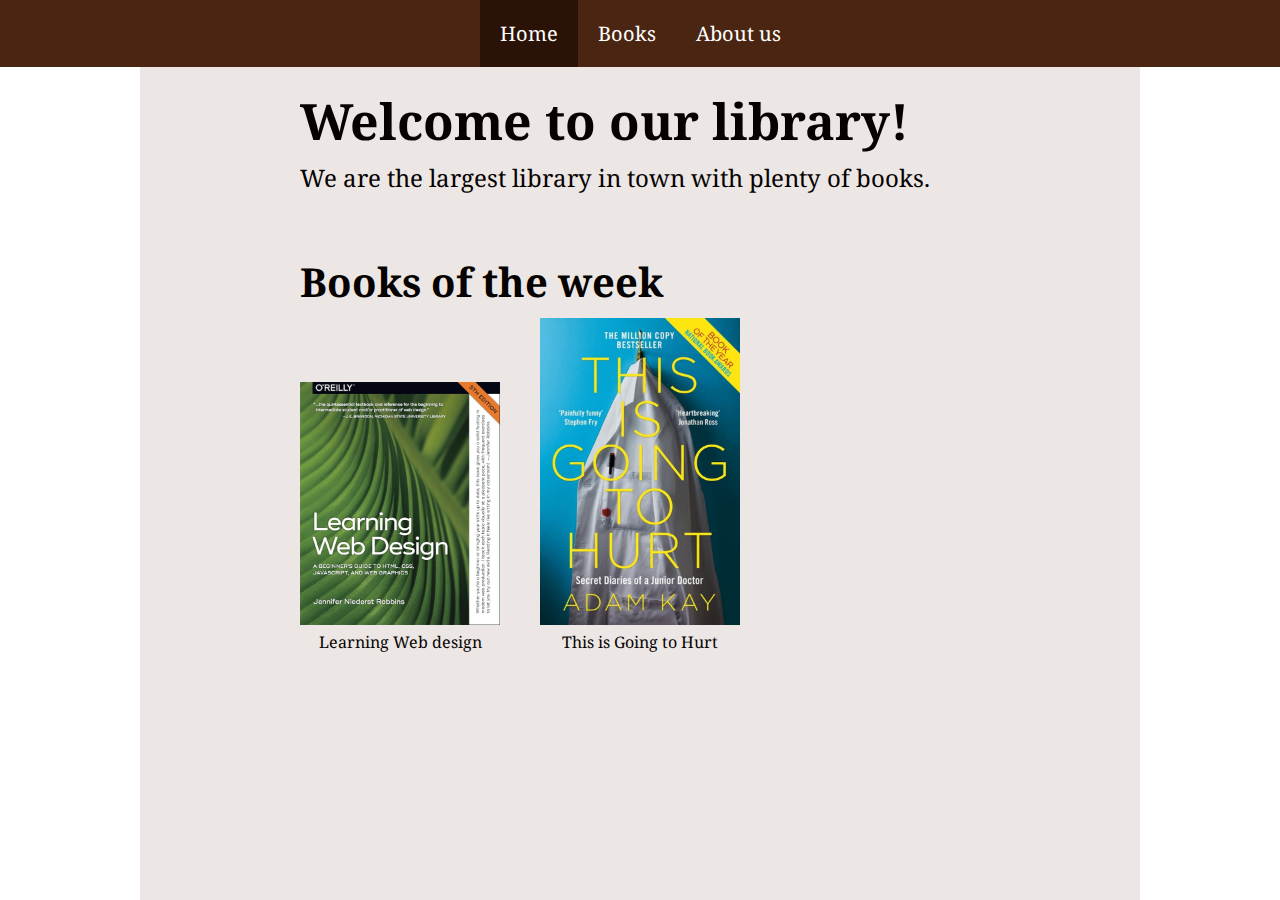
<file: 00-static/index.html>
<!DOCTYPE html>
<html lang="en">
  <head>
    <meta charset="UTF-8" />
    <title>Library</title>
    <!-- Import Google Fonts -->
    <link rel="preconnect" href="https://fonts.googleapis.com" />
    <link rel="preconnect" href="https://fonts.gstatic.com" crossorigin />
    <link
      href="https://fonts.googleapis.com/css2?family=Noto+Serif:wght@400;700&display=swap"
      rel="stylesheet"
    />
    <!-- Our own styles -->
    <link rel="stylesheet" href="style.css" />
  </head>

  <body>
    <nav>
      <ul>
        <li class="active"><a href="index.html">Home</a></li>
        <li><a href="books.html">Books</a></li>
        <li><a href="about.html">About us</a></li>
      </ul>
    </nav>
    <div class="main-container">
      <main>
        <section>
          <h1>Welcome to our library!</h1>
          <p>We are the largest library in town with plenty of books.</p>
        </section>

        <section>
          <h2>Books of the week</h2>
          <div class="book-container">
            <div class="card">
              <div class="book-image-container">
                <img
                  src="img/books/1.jpg"
                  alt="Cover of the book 'Learning web design'"
                />
              </div>
              <p>Learning Web design</p>
            </div>

            <div class="card">
              <div class="book-image-container">
                <img
                  src="img/books/6.jpg"
                  alt="Cover of the book 'This is Going to Hurt'"
                />
              </div>
              <p>This is Going to Hurt</p>
            </div>
          </div>
        </section>
      </main>
    </div>
  </body>
</html>
</file>
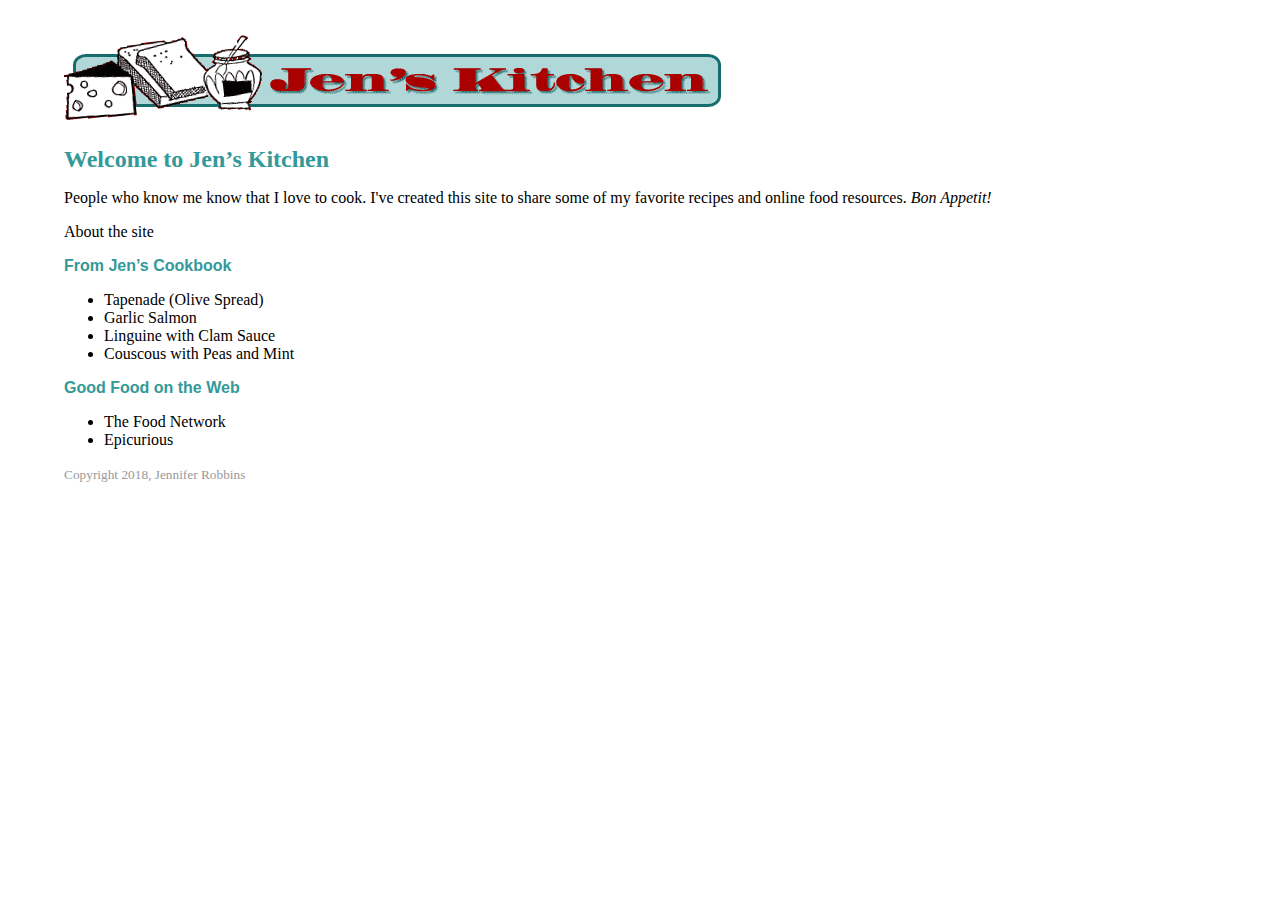
<file: excersises/LWD5e_materials/LWD5e_materials/ch06/Exercise 6-1 to 6-7/jenskitchen/index.html>
<!DOCTYPE html><html><head><meta charset="utf-8"><title>Jen's Kitchen</title><style>body {	margin: 2em 5%;	font-family: Georgia, "Times New Roman", Times, serif;}h1, h2 {		color: #399;}h1 {	font-size: 1.5em;}h2 {	font-family: Verdana, Geneva, sans-serif;	font-size: 1em;}small {	color: #999;}</style></head><body><img src="images/jenskitchen.gif" alt="Jen's Kitchen banner" width="660" height="94"><h1>Welcome to Jen&rsquo;s Kitchen</h1><p>People who know me know that I love to cook. I've created this site to share some of my favorite recipes and online food resources. <i>Bon Appetit!</i> </p><p>About the site</p><h2>From Jen&rsquo;s Cookbook</h2><ul>  <li>Tapenade (Olive Spread)</li>  <li>Garlic Salmon</li>  <li>Linguine with Clam Sauce</li>  <li>Couscous with Peas and Mint</li></ul><h2>Good Food on the Web</h2><ul>  <li>The Food Network</li>  <li>Epicurious </li></ul><p><small>Copyright 2018, Jennifer Robbins</small></p></body></html>
</file>
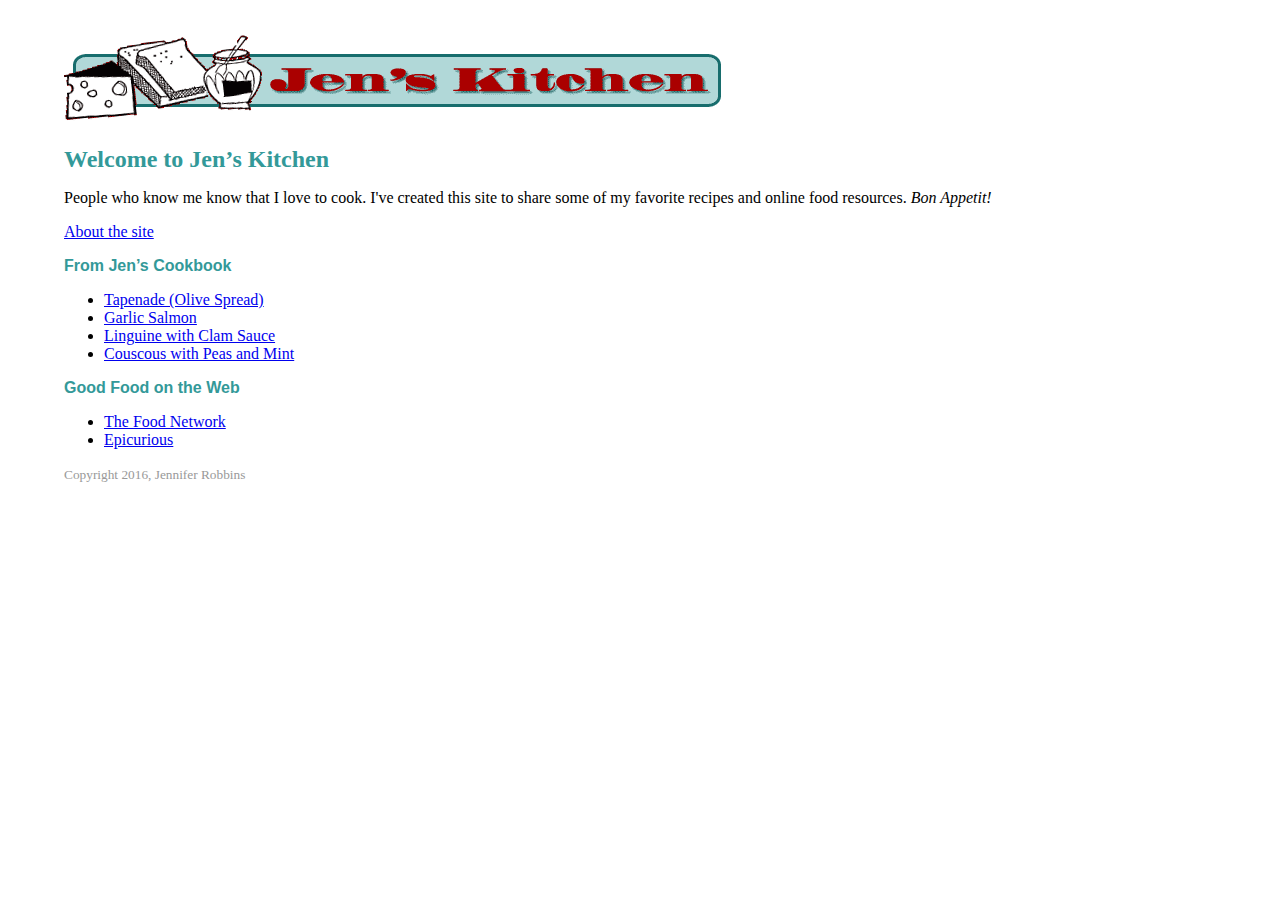
<file: excersises/LWD5e_materials/LWD5e_materials/ch06/finished exercises/jenskitchen/index.html>
<!DOCTYPE html><html><head><meta charset="utf-8"><title>Jen's Kitchen</title><style>body {	margin: 2em 5%;	font-family: Georgia, "Times New Roman", Times, serif;}h1, h2 {		color: #399;}h1 {	font-size: 1.5em;}h2 {	font-family: Verdana, Geneva, sans-serif;	font-size: 1em;}small {	color: #999;}</style></head><body><img src="images/jenskitchen.gif" alt="Jen's Kitchen banner" width="660" height="94"><h1>Welcome to Jen&rsquo;s Kitchen</h1><p>People who know me know that I love to cook. I've created this site to share some of my favorite recipes and online food resources. <i>Bon Appetit!</i> </p><p><a href="about.html">About the site</a></p><h2>From Jen&rsquo;s Cookbook</h2><ul>  <li><a href="recipes/tapenade.html">Tapenade (Olive Spread)</a></li>  <li><a href="recipes/salmon.html">Garlic Salmon</a></li>  <li><a href="recipes/pasta/linguine.html">Linguine with Clam Sauce</a></li>  <li><a href="recipes/pasta/couscous.html">Couscous with Peas and Mint</a></li></ul><h2>Good Food on the Web</h2><ul>  <li><a href="http://www.foodnetwork.com">The Food Network</a></li>  <li><a href="http://www.epicurious.com">Epicurious</a></li></ul><p><small>Copyright 2016, Jennifer Robbins</small></p></body></html>
</file>
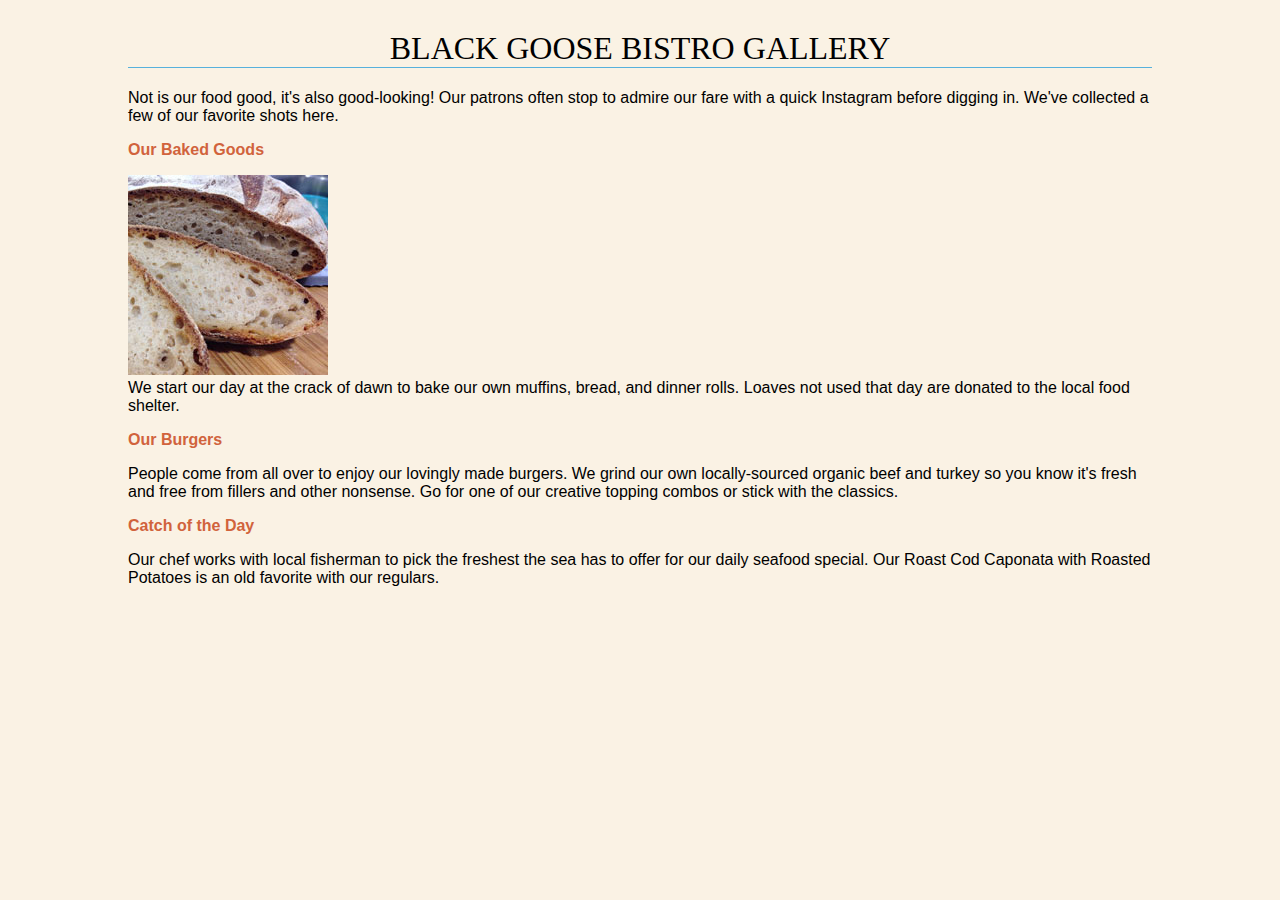
<file: excersises/LWD5e_materials/LWD5e_materials/ch07/Exercise 07-01/gallery/index.html>
<!doctype html>
<html>
<head>
<meta charset="UTF-8">
<title>Black Goose Bistro Gallery</title>
<style>
body {
  background-color: #faf2e4;
  margin: 0 10%;
  font-family: sans-serif;
  }

h1 {
  text-align: center;
  font-family: serif;
  font-weight: normal;
  text-transform: uppercase;
  border-bottom: 1px solid #57b1dc;
  margin-top: 30px;
}

h2 {
  color: #d1633c;
  font-size: 1em;
}

</style>

</head>

<body>


<h1>Black Goose Bistro Gallery</h1>
<p>Not is our food good, it's also good-looking! Our patrons often stop to admire our fare with a quick Instagram before digging in. We've collected a few of our favorite shots here.</p>

<h2>Our Baked Goods</h2>
<p><a href="bread.html"><img src="thumbnails/bread-200.jpg" alt="close-up of sliced rustic bread"></a><br>
We start our day at the crack of dawn to bake our own muffins, bread, and dinner rolls. Loaves not used that day are donated to the local food shelter. </p>

<h2>Our Burgers</h2>
<p>People come from all over to enjoy our lovingly made burgers. We grind our own locally-sourced organic beef and turkey so you know it's fresh and free from fillers and other nonsense. Go for one of our creative topping combos or stick with the classics. </p>

<h2>Catch of the Day</h2>
<p>Our chef works with local fisherman to pick the freshest the sea has to offer for our daily seafood special. Our Roast Cod Caponata with Roasted Potatoes is an old favorite with our regulars.</p>



</body>
</html>
</file>
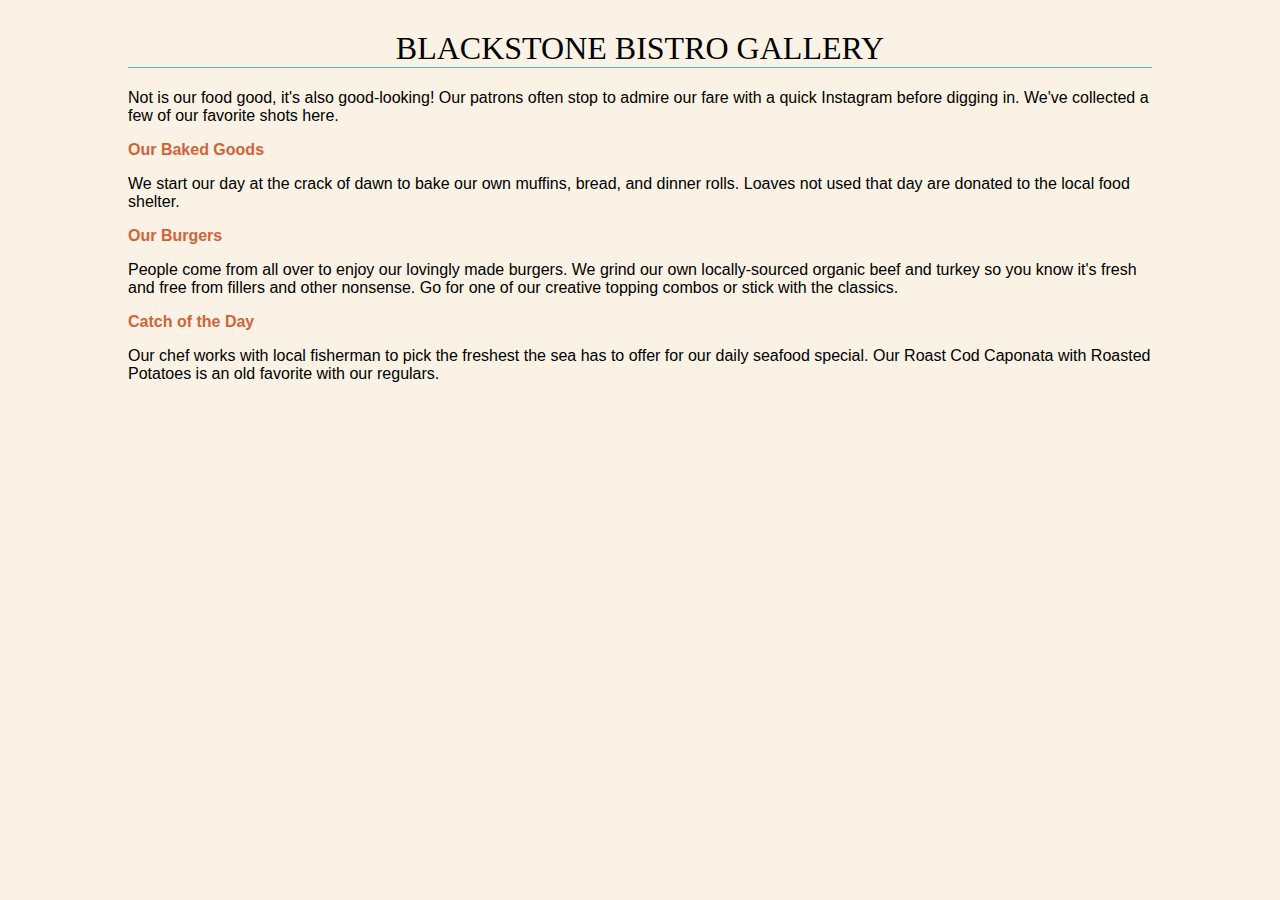
<file: excersises/LWD5e_materials/LWD5e_materials/ch07/Exercise 07-03/responsivegallery/index.html>
<!doctype html>
<html>
<head>
<meta charset="UTF-8">
<title>Blackstone Bistro Gallery</title>
<meta name="viewport" content="width=device-width, initial-scale=1">
<style>
body {
  background-color: #faf2e4;
  margin: 0 10%;
  font-family: sans-serif;
  }

h1 {
  text-align: center;
  font-family: serif;
  font-weight: normal;
  text-transform: uppercase;
  border-bottom: 1px solid #57b1dc;
  margin-top: 30px;
}

h2 {
  color: #d1633c;
  font-size: 1em;
}
img {
	max-width: 100%;
}
</style>

</head>

<body>


<h1>Blackstone Bistro Gallery</h1>
<p>Not is our food good, it's also good-looking! Our patrons often stop to admire our fare with a quick Instagram before digging in. We've collected a few of our favorite shots here.</p>

<h2>Our Baked Goods</h2>
<p>We start our day at the crack of dawn to bake our own muffins, bread, and dinner rolls. Loaves not used that day are donated to the local food shelter. </p>

<h2>Our Burgers</h2>
<p>People come from all over to enjoy our lovingly made burgers. We grind our own locally-sourced organic beef and turkey so you know it's fresh and free from fillers and other nonsense. Go for one of our creative topping combos or stick with the classics. </p>

<h2>Catch of the Day</h2>
<p>Our chef works with local fisherman to pick the freshest the sea has to offer for our daily seafood special. Our Roast Cod Caponata with Roasted Potatoes is an old favorite with our regulars.</p>



</body>
</html>
</file>
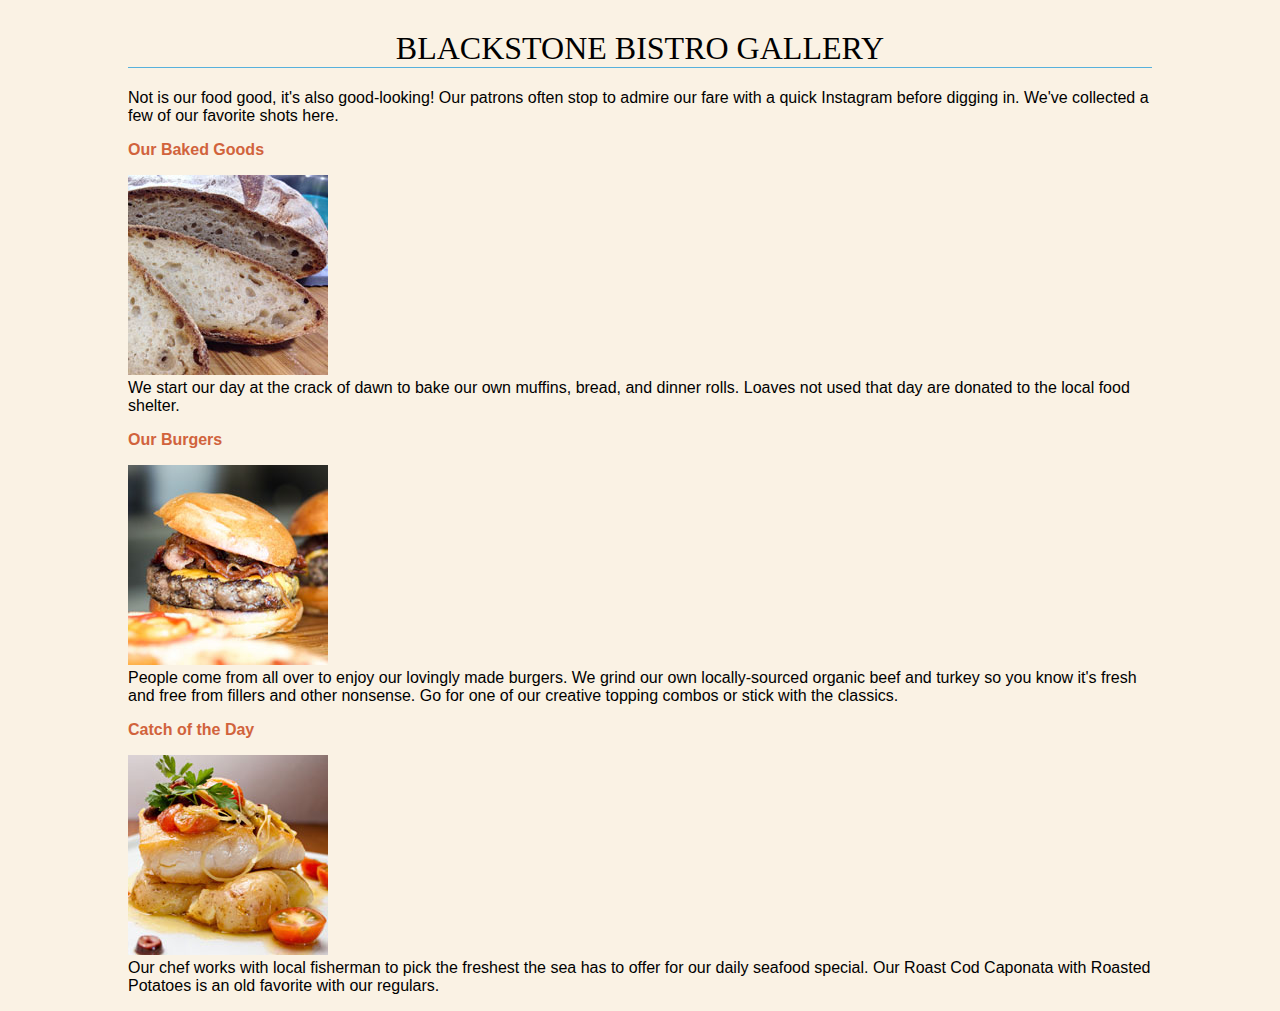
<file: excersises/LWD5e_materials/LWD5e_materials/ch07/finished exercises/gallery/index.html>
<!doctype html>
<html>
<head>
<meta charset="UTF-8">
<title>Black Goose Bistro Gallery</title>
<style>
body {
  background-color: #faf2e4;
  margin: 0 10%;
  font-family: sans-serif;
  }

h1 {
  text-align: center;
  font-family: serif;
  font-weight: normal;
  text-transform: uppercase;
  border-bottom: 1px solid #57b1dc;
  margin-top: 30px;
}

h2 {
  color: #d1633c;
  font-size: 1em;
}

</style>

</head>

<body>


<h1>Blackstone Bistro Gallery</h1>
<p>Not is our food good, it's also good-looking! Our patrons often stop to admire our fare with a quick Instagram before digging in. We've collected a few of our favorite shots here.</p>

<h2>Our Baked Goods</h2>
<p><a href="bread.html"><img src="thumbnails/bread-200.jpg" alt="close-up of sliced rustic bread" width="200" height="200"></a><br>
We start our day at the crack of dawn to bake our own muffins, bread, and dinner rolls. Loaves not used that day are donated to the local food shelter. </p>

<h2>Our Burgers</h2>
<p><a href="burgers.html"><img src="thumbnails/burgers-200.jpg" alt="juicy burgers on a cutting board" width="200" height="200"></a><br>
People come from all over to enjoy our lovingly made burgers. We grind our own locally-sourced organic beef and turkey so you know it's fresh and free from fillers and other nonsense. Go for one of our creative topping combos or stick with the classics. </p>

<h2>Catch of the Day</h2>
<p><a href="fish.html"><img src="thumbnails/fish-200.jpg" alt="baked fish with potatoes and cherry tomatoes" width="200" height="200"></a><br>
Our chef works with local fisherman to pick the freshest the sea has to offer for our daily seafood special. Our Roast Cod Caponata with Roasted Potatoes is an old favorite with our regulars.</p>



</body>
</html>
</file>
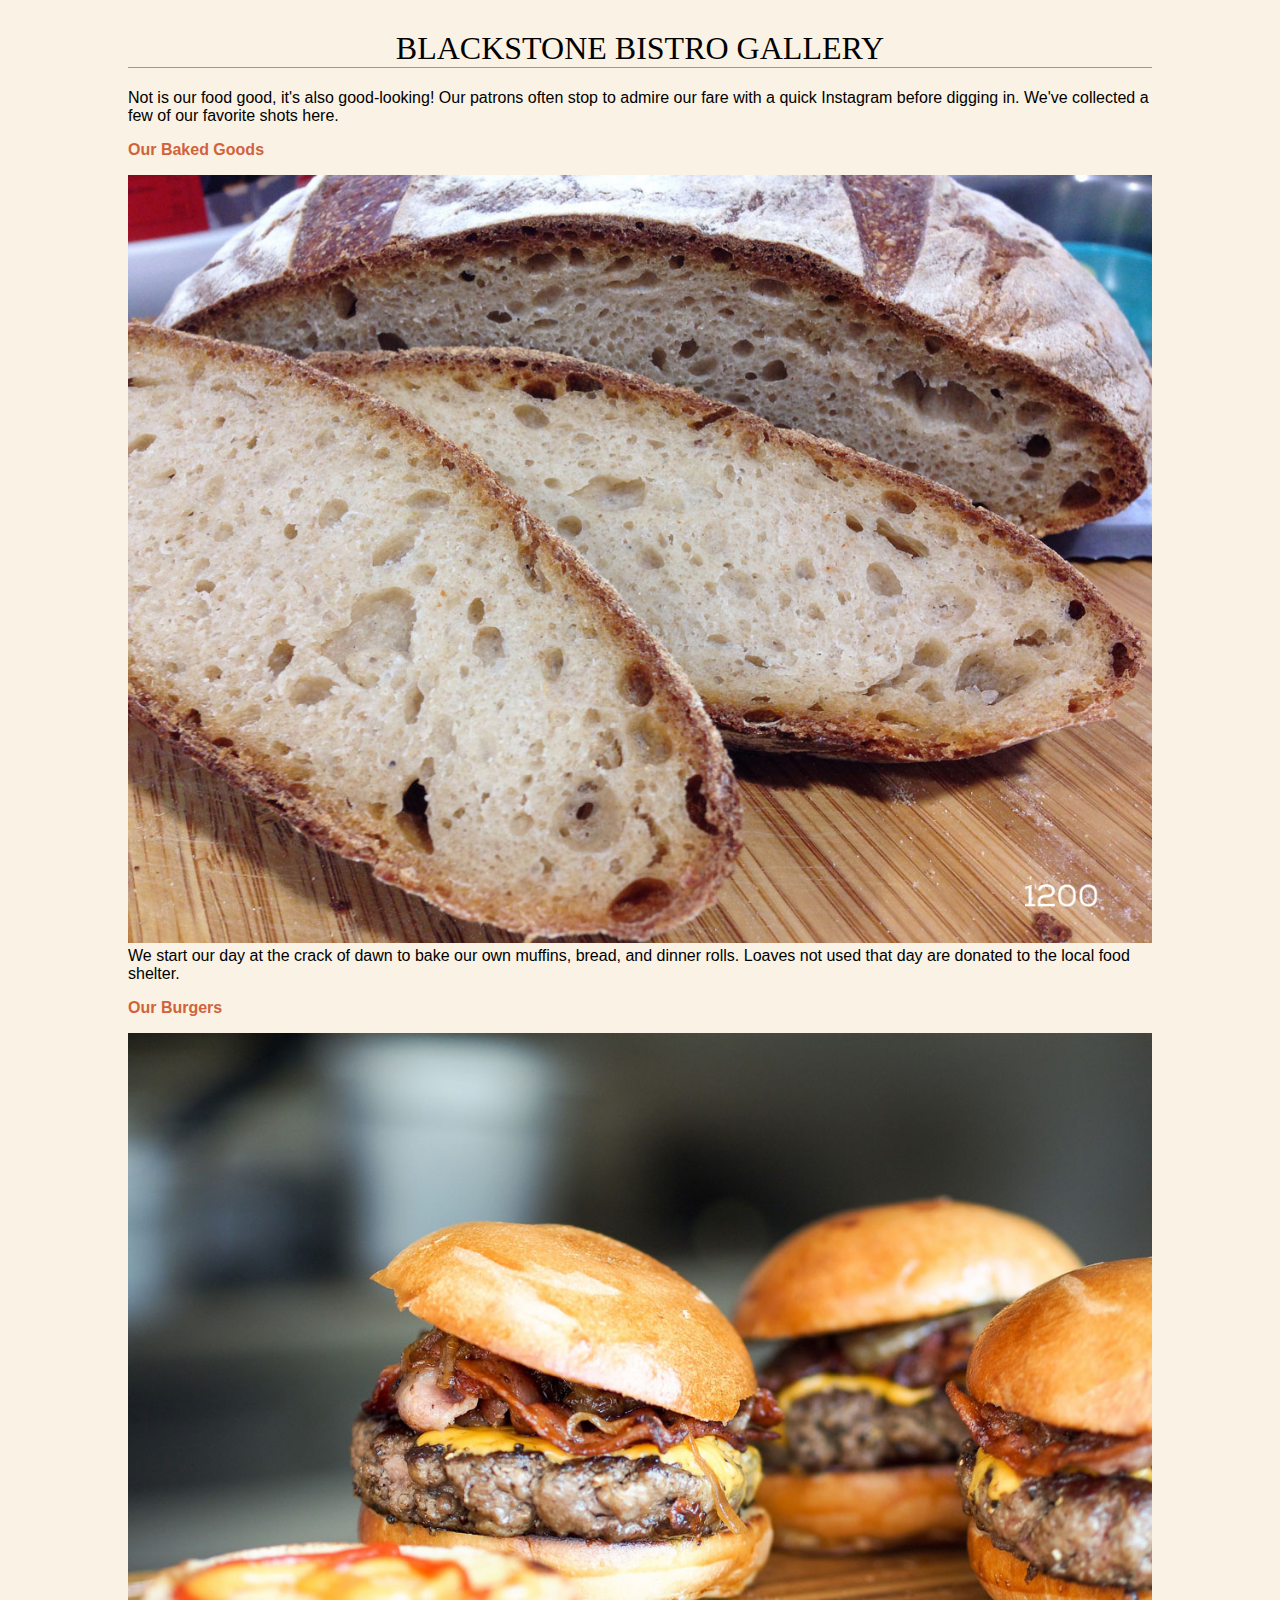
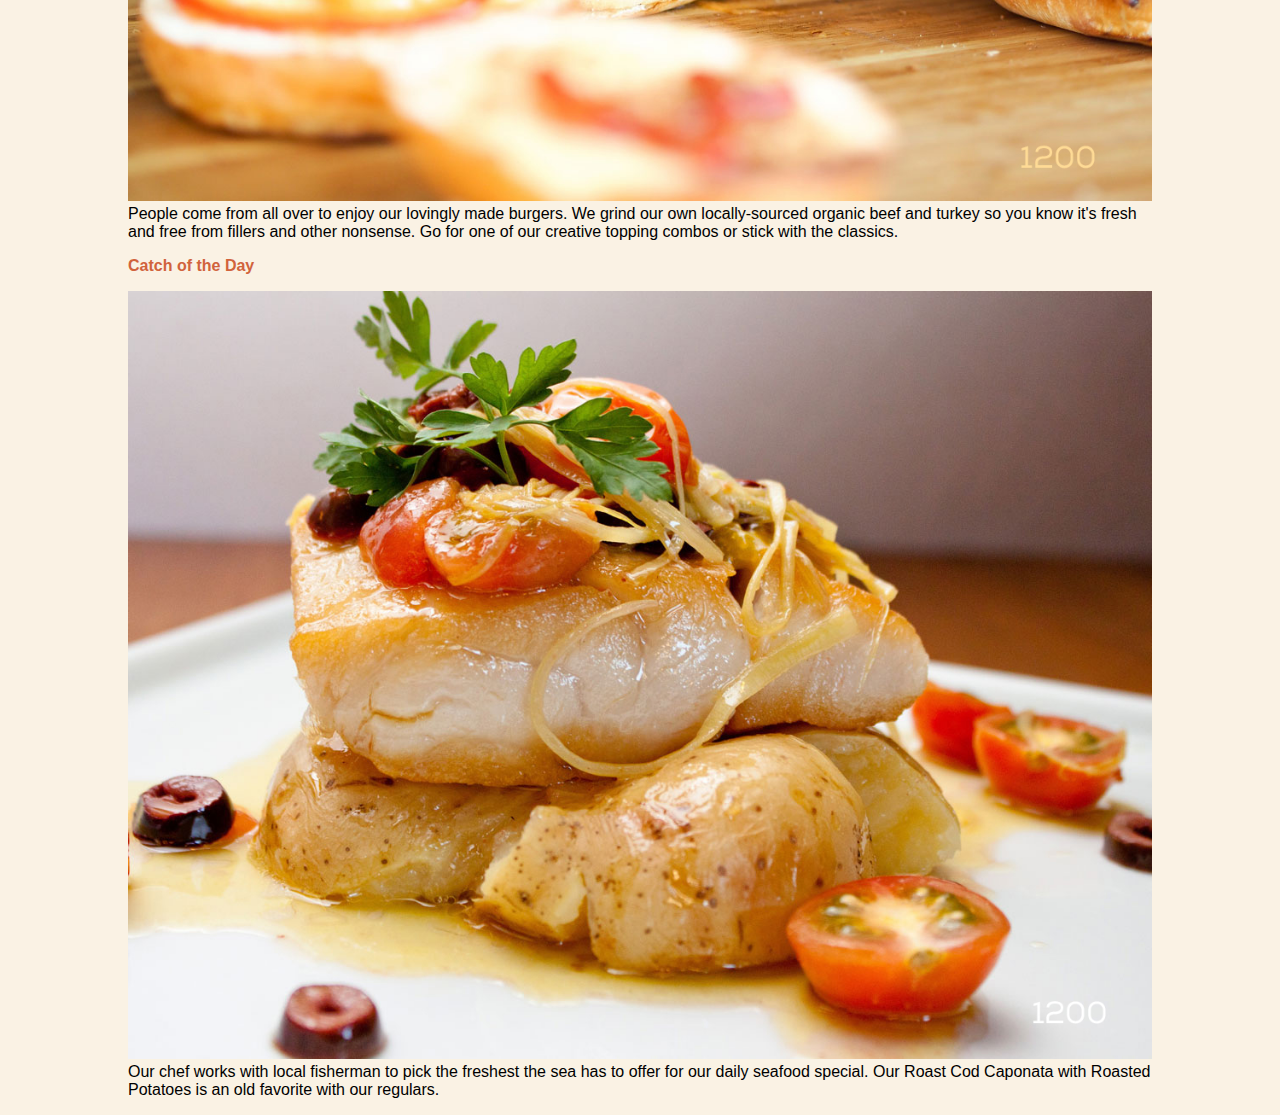
<file: excersises/LWD5e_materials/LWD5e_materials/ch07/finished exercises/responsivegallery/index.html>
<!doctype html>
<html>
<head>
<meta charset="UTF-8">
<title>Black Goose Bistro Gallery</title>
<meta name="viewport" content="width=device-width, initial-scale=1">
<style>
body {
  background-color: #faf2e4;
  margin: 0 10%;
  font-family: sans-serif;
  }

h1 {
  text-align: center;
  font-family: serif;
  font-weight: normal;
  text-transform: uppercase;
  border-bottom: 1px solid #57b1dc;
  margin-top: 30px;
}

h2 {
  color: #d1633c;
  font-size: 1em;
}
img {
	max-width: 100%;
}
</style>

</head>

<body>


<h1>Blackstone Bistro Gallery</h1>
<p>Not is our food good, it's also good-looking! Our patrons often stop to admire our fare with a quick Instagram before digging in. We've collected a few of our favorite shots here.</p>

<h2>Our Baked Goods</h2>
<p>
<picture>
  <source media="(min-width: 480px)" srcset="images/bread-800.jpg 800w, images/bread-1200.jpg 1200w" sizes="80vw">
  <img src="images/bread-400.jpg" alt="close-up of sliced rustic bread">
</picture>
<br>We start our day at the crack of dawn to bake our own muffins, bread, and dinner rolls. Loaves not used that day are donated to the local food shelter. </p>

<h2>Our Burgers</h2>
<p>
<picture>
  <source media="(min-width: 480px)" srcset="images/burgers-800.jpg 800w, images/burgers-1200.jpg 1200w" sizes="80vw">
  <img src="images/burgers-400.jpg" alt="juicy burgers on a cutting board">
</picture><br>
People come from all over to enjoy our lovingly made burgers. We grind our own locally-sourced organic beef and turkey so you know it's fresh and free from fillers and other nonsense. Go for one of our creative topping combos or stick with the classics. </p>

<h2>Catch of the Day</h2>
<p>
<picture>
  <source media="(min-width: 480px)" srcset="images/fish-800.jpg 800w, images/fish-1200.jpg 1200w" sizes="80vw">
  <img src="images/fish-400.jpg" alt="baked fish with potatoes and cherry tomatoes">
</picture><br>
Our chef works with local fisherman to pick the freshest the sea has to offer for our daily seafood special. Our Roast Cod Caponata with Roasted Potatoes is an old favorite with our regulars.</p>



</body>
</html>
</file>
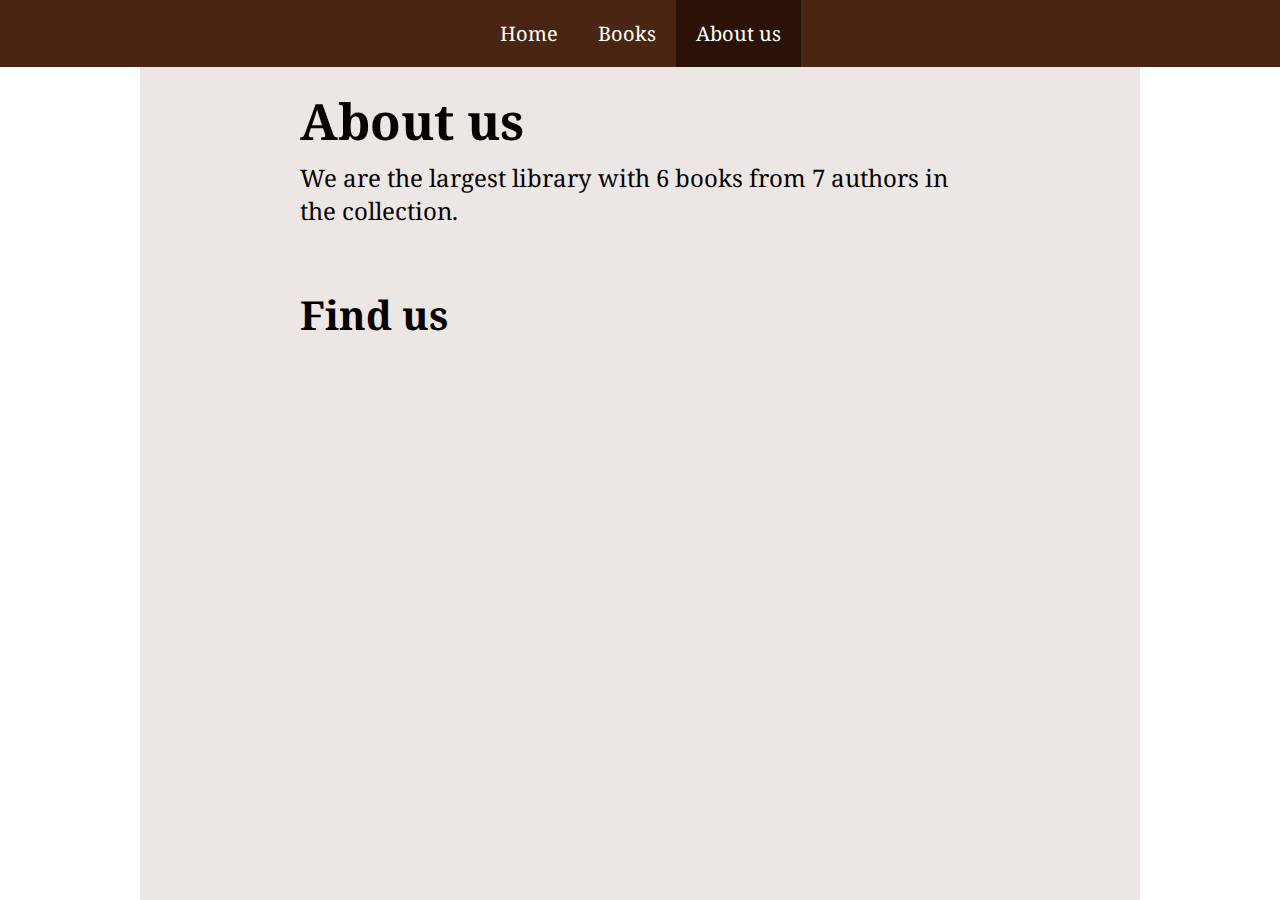
<file: 00-static/about.html>
<!DOCTYPE html>
<html lang="en">
  <head>
    <meta charset="UTF-8" />
    <title>Library - about us</title>
    <!-- Import Google Fonts -->
    <link rel="preconnect" href="https://fonts.googleapis.com" />
    <link rel="preconnect" href="https://fonts.gstatic.com" crossorigin />
    <link
      href="https://fonts.googleapis.com/css2?family=Noto+Serif:wght@400;700&display=swap"
      rel="stylesheet"
    />
    <!-- Our own styles -->
    <link rel="stylesheet" href="style.css" />
  </head>

  <body>
    <nav>
      <ul>
        <li><a href="index.html">Home</a></li>
        <li><a href="books.html">Books</a></li>
        <li class="active"><a href="about.html">About us</a></li>
      </ul>
    </nav>
    <div class="main-container">
      <main>
        <section>
          <h1>About us</h1>
          <p>
            We are the largest library with 6 books from 7 authors in the
            collection.
          </p>
        </section>
        <section>
          <h2>Find us</h2>
          <iframe
            src="https://www.google.com/maps/embed?pb=!1m18!1m12!1m3!1d230.54970309474902!2d6.352827571145446!3d62.46592257707853!2m3!1f0!2f0!3f0!3m2!1i1024!2i768!4f13.1!3m3!1m2!1s0x4616c5a09e97c075%3A0x565b795ccdf92d44!2sMoa%20Bibliotek!5e0!3m2!1sen!2sno!4v1677577450979!5m2!1sen!2sno"
            width="600"
            height="400"
            style="border: 0"
            allowfullscreen=""
            loading="lazy"
            referrerpolicy="no-referrer-when-downgrade"
          ></iframe>
        </section>
      </main>
    </div>
  </body>
</html>
</file>
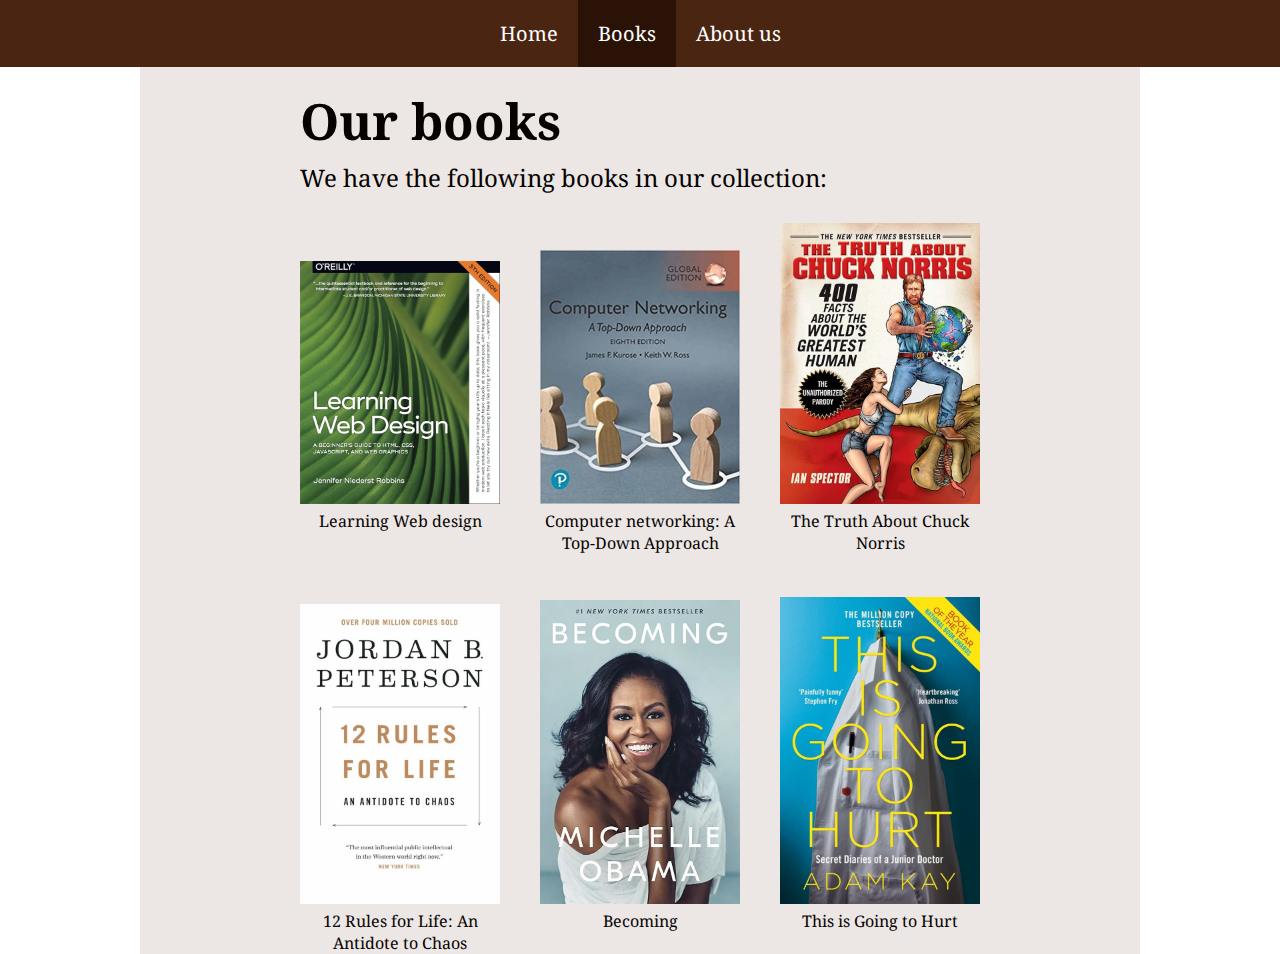
<file: 00-static/books.html>
<!DOCTYPE html>
<html lang="en">
  <head>
    <meta charset="UTF-8" />
    <title>Library - books</title>
    <!-- Import Google Fonts -->
    <link rel="preconnect" href="https://fonts.googleapis.com" />
    <link rel="preconnect" href="https://fonts.gstatic.com" crossorigin />
    <link
      href="https://fonts.googleapis.com/css2?family=Noto+Serif:wght@400;700&display=swap"
      rel="stylesheet"
    />
    <!-- Our own styles -->
    <link rel="stylesheet" href="style.css" />
  </head>

  <body>
    <nav>
      <ul>
        <li><a href="index.html">Home</a></li>
        <li class="active"><a href="books.html">Books</a></li>
        <li><a href="about.html">About us</a></li>
      </ul>
    </nav>
    <div class="main-container">
      <main>
        <h1>Our books</h1>
        <p>We have the following books in our collection:</p>
        <div class="book-container">
          <div class="card">
            <div class="book-image-container">
              <img
                src="img/books/1.jpg"
                alt="Cover of the book 'Learning web design'"
              />
            </div>
            <p>Learning Web design</p>
          </div>

          <div class="card">
            <div class="book-image-container">
              <img
                src="img/books/2.jpg"
                alt="Cover of the book 'Computer networking'"
              />
            </div>
            <p>Computer networking: A Top-Down Approach</p>
          </div>

          <div class="card">
            <div class="book-image-container">
              <img
                src="img/books/3.jpg"
                alt="Cover of the book 'The Truth About Chuck Norris'"
              />
            </div>
            <p>The Truth About Chuck Norris</p>
          </div>

          <div class="card">
            <div class="book-image-container">
              <img
                src="img/books/4.jpg"
                alt="Cover of the book '12 Rules for Life'"
              />
            </div>
            <p>12 Rules for Life: An Antidote to Chaos</p>
          </div>

          <div class="card">
            <div class="book-image-container">
              <img src="img/books/5.jpg" alt="Cover of the book 'Becoming'" />
            </div>
            <p>Becoming</p>
          </div>

          <div class="card">
            <div class="book-image-container">
              <img
                src="img/books/6.jpg"
                alt="Cover of the book 'This is Going to Hurt'"
              />
            </div>
            <p>This is Going to Hurt</p>
          </div>
        </div>
      </main>
    </div>
  </body>
</html>
</file>
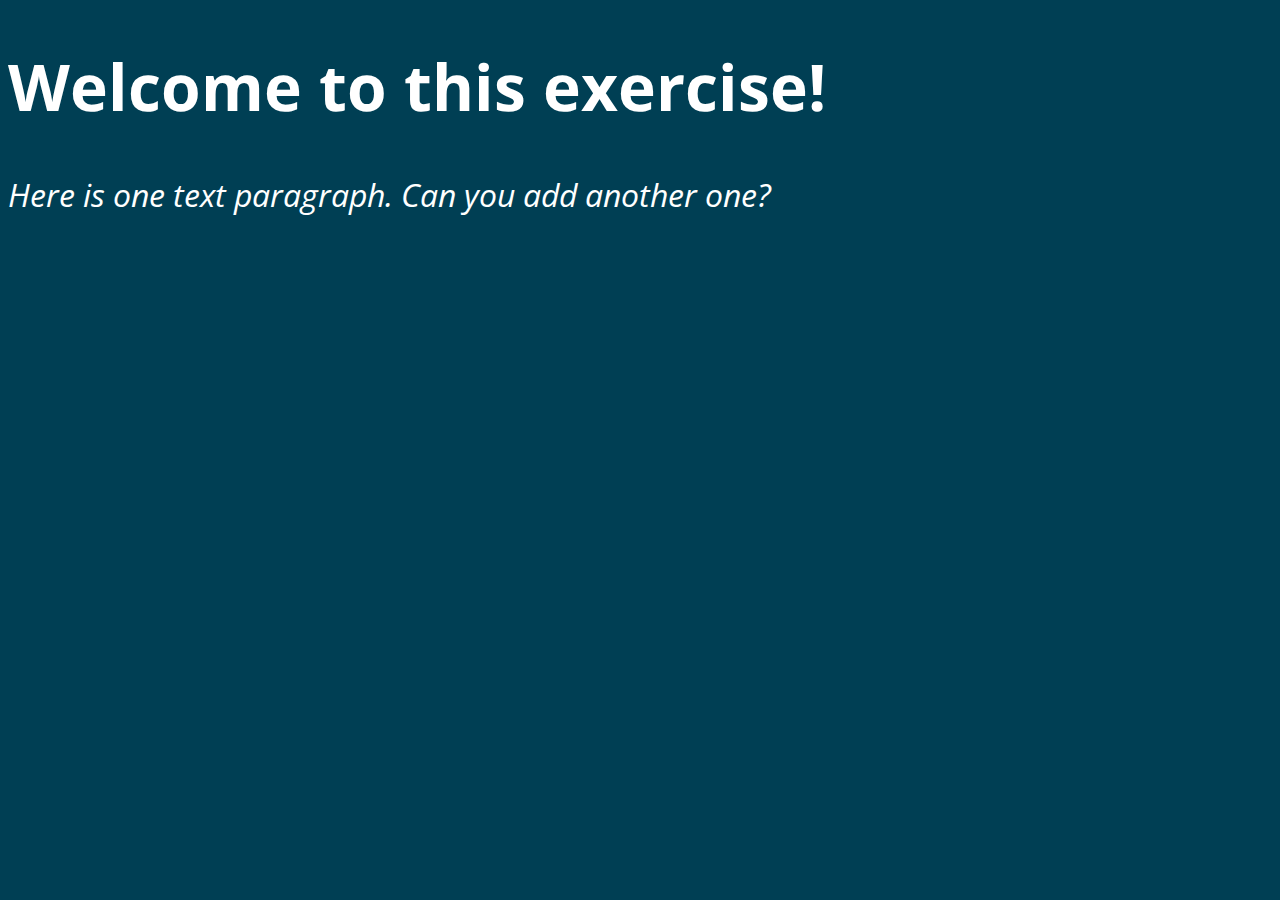
<file: excersise week 4/ex02.html>
<!DOCTYPE html>
<html lang="en">
<head>
    <meta charset="UTF-8">
    <title>Ex 2.1 - Fix bugs, insert special chars</title>
    <link rel="stylesheet" href="style.css"/>
</head>
<body>

<h1>Welcome to this exercise!
</h1>

<em>Here is one text paragraph. Can you add another one?</em>
<!-- Insert a paragraph of text here -->

<!-- Insert a bullet list here -->

</body>
</html>
</file>
<file: excersise week 4/style.css>
/*Here are some basic styles. Don't worry, we have not learned about CSS yet :)*/

@import url("https://fonts.googleapis.com/css2?family=Open+Sans&display=swap");

body {
    background-color: #003f54;
    color: white;
    font-size: 2rem;
    font-family: "Open Sans", sans-serif;
}
</file>
<file: 00-static/style.css>
/* Take full control of box sizing */
* {
  margin: 0;
  padding: 0;
  box-sizing: border-box;
}

/* Reset 1 rem to 10px */
html {
  font-size: 62.5%;
  font-family: "Noto Serif", serif;
  color: #060200;
}

h1 {
  font-size: 5rem;
  font-weight: bold;
}

h1,
h2 {
  margin-top: 2rem;
  margin-bottom: 0.6rem;
}

h2 {
  font-size: 4rem;
}

section {
  margin-bottom: 6rem;
}

p {
  font-size: 2.4rem;
}

nav ul {
  background-color: #4a2511;
  display: flex;
  justify-content: center;
  min-width: 90rem;
}

nav li {
  font-size: 2rem;
  list-style-type: none;
  padding: 2rem;
  text-align: center;
  /*transition-duration: 1s;*/
}

nav ul,
nav a {
  color: white;
  text-decoration: none;
}

nav li:hover {
  background-color: #170802;
  transition: all 0.5s;
}

nav li.active {
  background-color: #2a1306;
}

body {
  display: flex;
  flex-direction: column;
  height: 100vh;
}

.main-container {
  flex-grow: 1;
  width: 90%;
  min-width: 90rem;
  max-width: 100rem;
  margin: 0 auto;
  background-color: #ece7e5;
}

main {
  margin: 0 auto;
  width: 68rem;
}

.book-container {
  display: flex;
  gap: 4rem;
  flex-wrap: wrap;
}

.card {
  width: 20rem;
}

.book-image-container {
  width: 20rem;
  height: 31rem;
  display: flex;
  flex-direction: column;
  justify-content: flex-end;
}

.card img {
  width: 100%;
  display: block;
}
.card p {
  font-size: 1.6rem;
  text-align: center;
  margin-top: 0.6rem;
}
</file>
